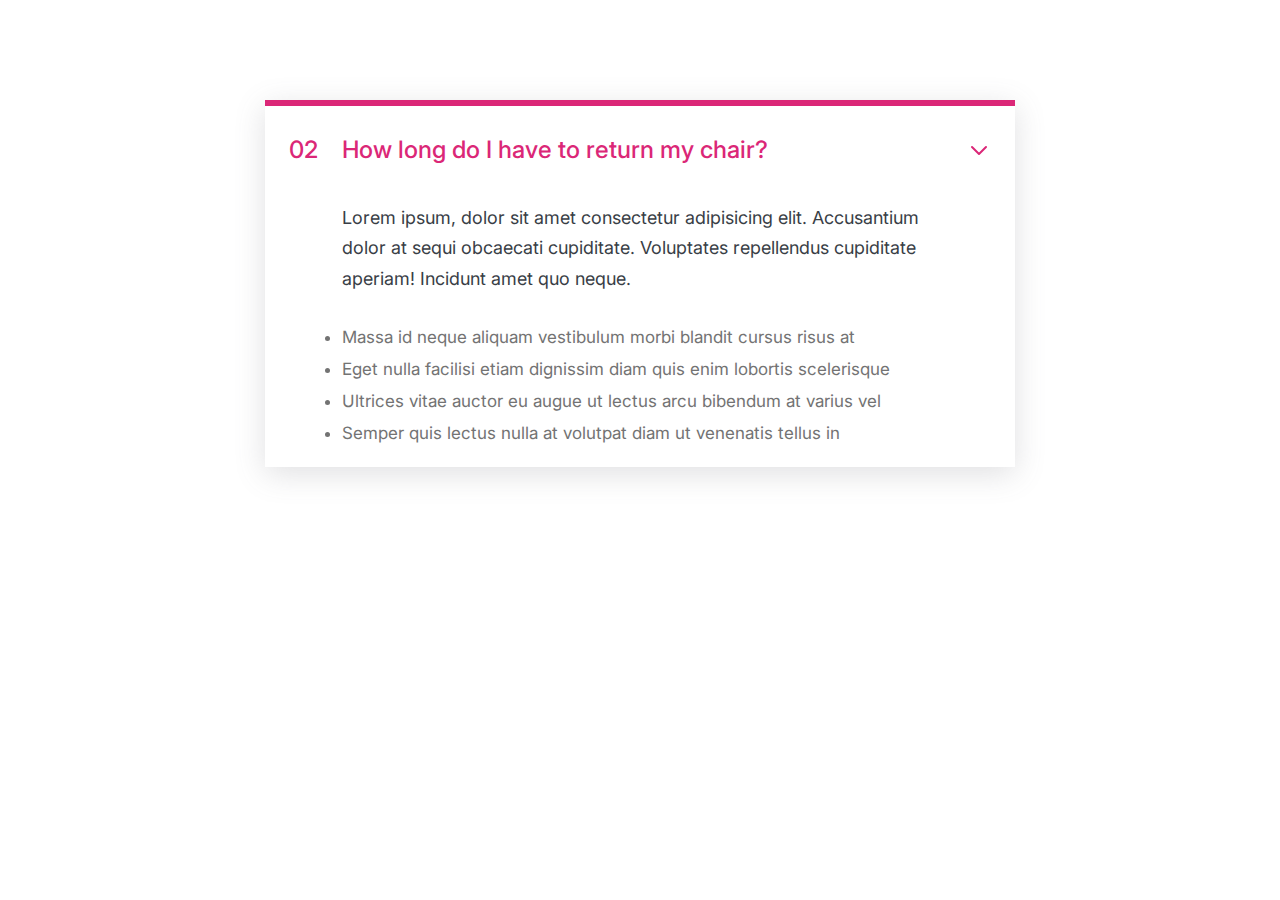
<file: accordion/index.html>
<!DOCTYPE html>
<html lang="en">
	<head>
		<meta charset="UTF-8" />
		<meta http-equiv="X-UA-Compatible" content="IE=edge" />
		<meta name="viewport" content="width=device-width, initial-scale=1.0" />
		<title>Accordion Component</title>
		<link rel="stylesheet" href="style.css" />
		<link rel="preconnect" href="https://fonts.googleapis.com" />
		<link rel="preconnect" href="https://fonts.gstatic.com" crossorigin />
		<link
			href="https://fonts.googleapis.com/css2?family=Inter:wght@400;500;700&display=swap"
			rel="stylesheet"
		/>
	</head>
	<body>
		<div class="accordion">
			<div class="item">
				<p class="number">02</p>
				<p class="query">How long do I have to return my chair?</p>
				<svg
					xmlns="http://www.w3.org/2000/svg"
					class="chevron"
					fill="none"
					viewBox="0 0 24 24"
					stroke="currentColor"
					stroke-width="2"
				>
					<path
						stroke-linecap="round"
						stroke-linejoin="round"
						d="M19 9l-7 7-7-7"
					/>
				</svg>
				<div class="text">
					<p class="description">
						Lorem ipsum, dolor sit amet consectetur adipisicing elit.
						Accusantium dolor at sequi obcaecati cupiditate. Voluptates
						repellendus cupiditate aperiam! Incidunt amet quo neque.
					</p>
					<ul>
						<li>
							Massa id neque aliquam vestibulum morbi blandit cursus risus at
							
						</li>
						<li>
							Eget nulla facilisi etiam dignissim diam quis enim lobortis
							scelerisque 
						</li>
						<li>
							Ultrices vitae auctor eu augue ut lectus arcu bibendum at varius
							vel
						</li>
						<li>
							Semper quis lectus nulla at volutpat diam ut venenatis tellus in

						</li>
					</ul>
				</div>
			</div>
		</div>
	</body>
</html>
</file>
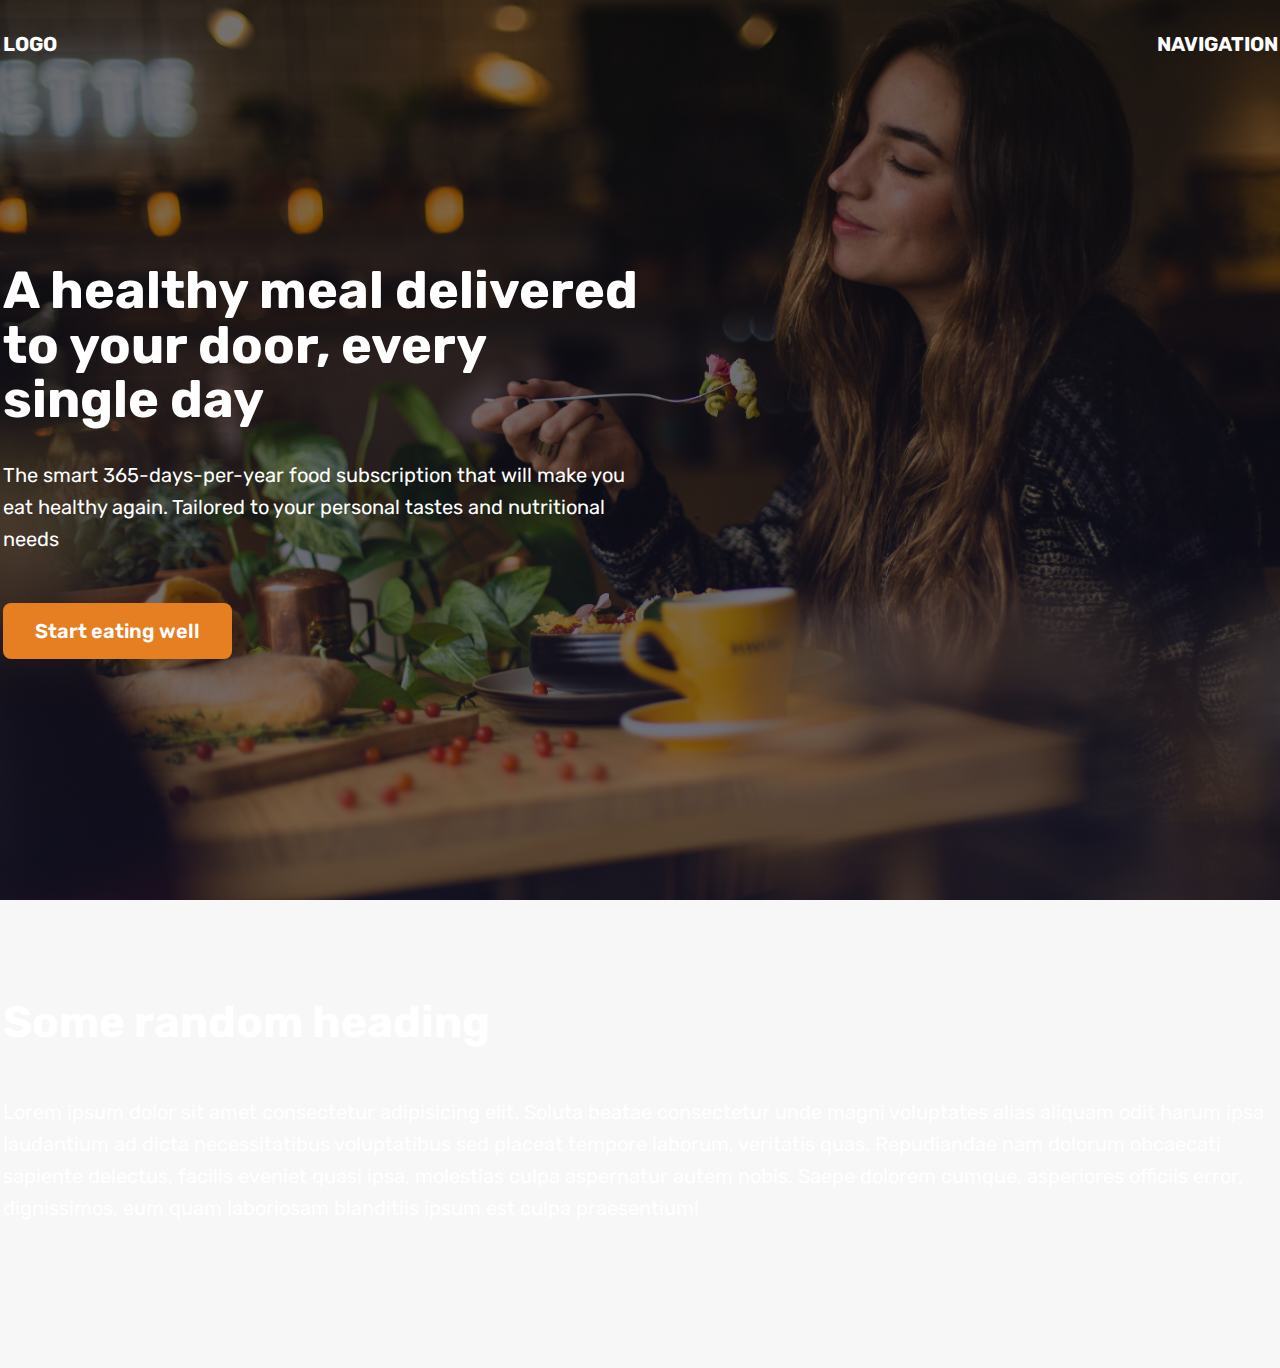
<file: hero/index.html>
<!DOCTYPE html>
<html lang="en">
	<head>
		<meta charset="UTF-8" />
		<meta http-equiv="X-UA-Compatible" content="IE=edge" />
		<meta name="viewport" content="width=device-width, initial-scale=1.0" />
		<title>Omnifood Hero Section</title>
		<link rel="stylesheet" href="style.css" />
		<link rel="preconnect" href="https://fonts.googleapis.com" />
		<link rel="preconnect" href="https://fonts.gstatic.com" crossorigin />
		<link
			href="https://fonts.googleapis.com/css2?family=Rubik:wght@400;600;700&display=swap"
			rel="stylesheet"
		/>
	</head>
	<body>
		<header>
			<nav class="container">
				<div>LOGO</div>
				<div>NAVIGATION</div>
			</nav>
			<div class="flex-wrapper">
				<div class="container">
					<div class="inner">
						<h1>A healthy meal delivered to your door, every single day</h1>
						<p>
							The smart 365-days-per-year food subscription that will make you
							eat healthy again. Tailored to your personal tastes and nutritional
							needs
						</p>
						<a href="#" class="btn">Start eating well</a>
					</div>
				</div>
			</div>
		</header>
		<section>
			<div class="container">
				<h2>Some random heading</h2>
				<p>
					Lorem ipsum dolor sit amet consectetur adipisicing elit. Soluta beatae
					consectetur unde magni voluptates alias aliquam odit harum ipsa
					laudantium ad dicta necessitatibus voluptatibus sed placeat tempore
					laborum, veritatis quas. Repudiandae nam dolorum obcaecati sapiente
					delectus, facilis eveniet quasi ipsa, molestias culpa aspernatur autem
					nobis. Saepe dolorem cumque, asperiores officiis error, dignissimos,
					eum quam laboriosam blanditiis ipsum est culpa praesentium!
				</p>
			</div>
		</section>
	</body>
</html>
</file>
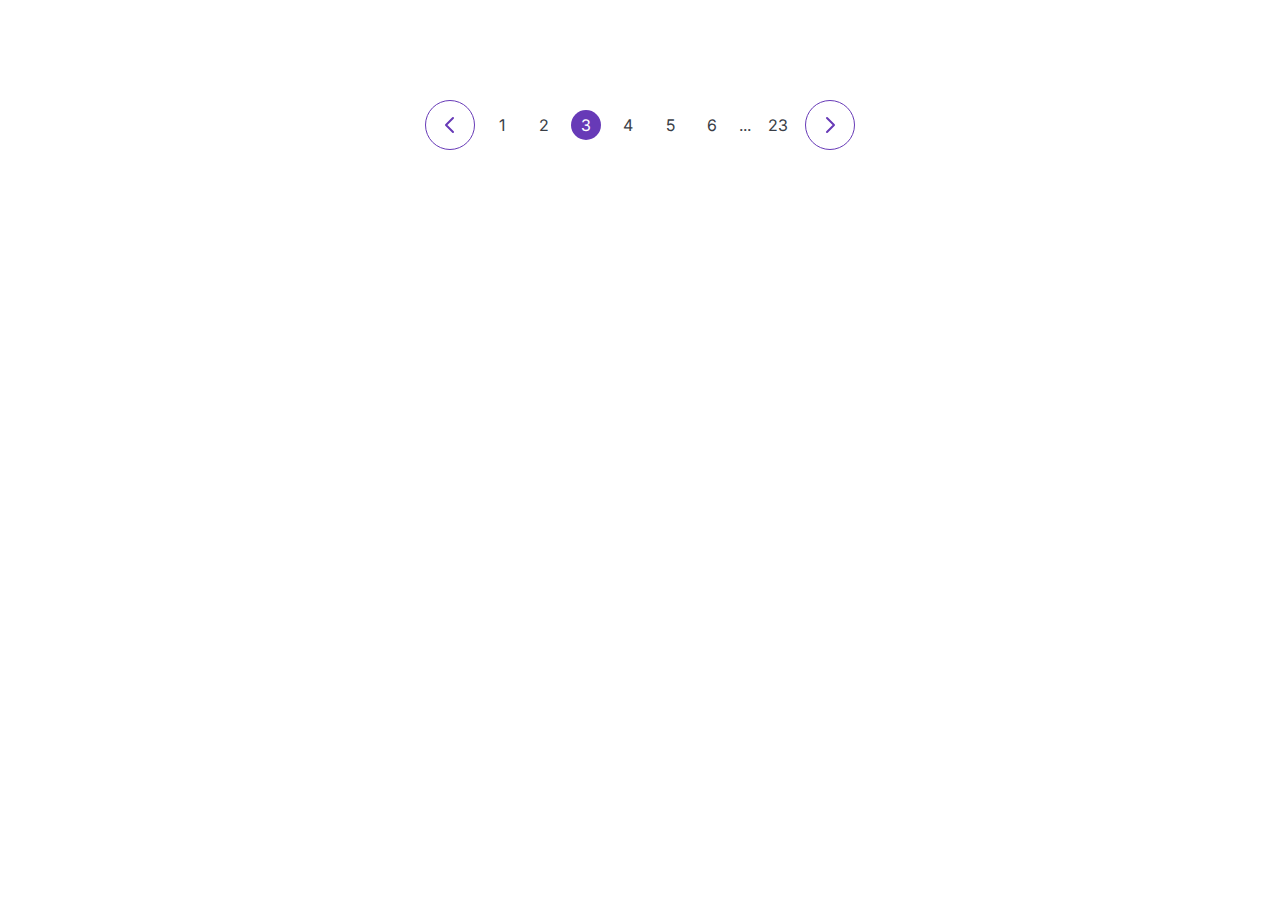
<file: pagination/index.html>
<!DOCTYPE html>
<html lang="en">
	<head>
		<meta charset="UTF-8" />
		<meta http-equiv="X-UA-Compatible" content="IE=edge" />
		<meta name="viewport" content="width=device-width, initial-scale=1.0" />
		<title>Pagination</title>
		<link rel="preconnect" href="https://fonts.googleapis.com" />
		<link rel="preconnect" href="https://fonts.gstatic.com" crossorigin />
		<link
			href="https://fonts.googleapis.com/css2?family=Inter:wght@400;500;700&display=swap"
			rel="stylesheet"
		/>
		<link rel="stylesheet" href="style.css" />
	</head>
	<body>
		<div class="pagination">
			<button class="btn">
				<svg
					xmlns="http://www.w3.org/2000/svg"
					class="chevron"
					fill="none"
					viewBox="0 0 24 24"
					stroke="currentColor"
					stroke-width="2"
				>
					<path
						stroke-linecap="round"
						stroke-linejoin="round"
						d="M15 19l-7-7 7-7"
					/>
				</svg>
			</button>
			<a href="#">1</a>
			<a href="#">2</a>
			<a href="#">3</a>
			<a href="#">4</a>
			<a href="#">5</a>
			<a href="#">6</a>
			<span>...</span>
			<a href="#">23</a>
			<button class="btn">
				<svg
					xmlns="http://www.w3.org/2000/svg"
					class="chevron"
					fill="none"
					viewBox="0 0 24 24"
					stroke="currentColor"
					stroke-width="2"
				>
					<path
						stroke-linecap="round"
						stroke-linejoin="round"
						d="M9 5l7 7-7 7"
					/>
				</svg>
			</button>
		</div>
	</body>
</html>
</file>
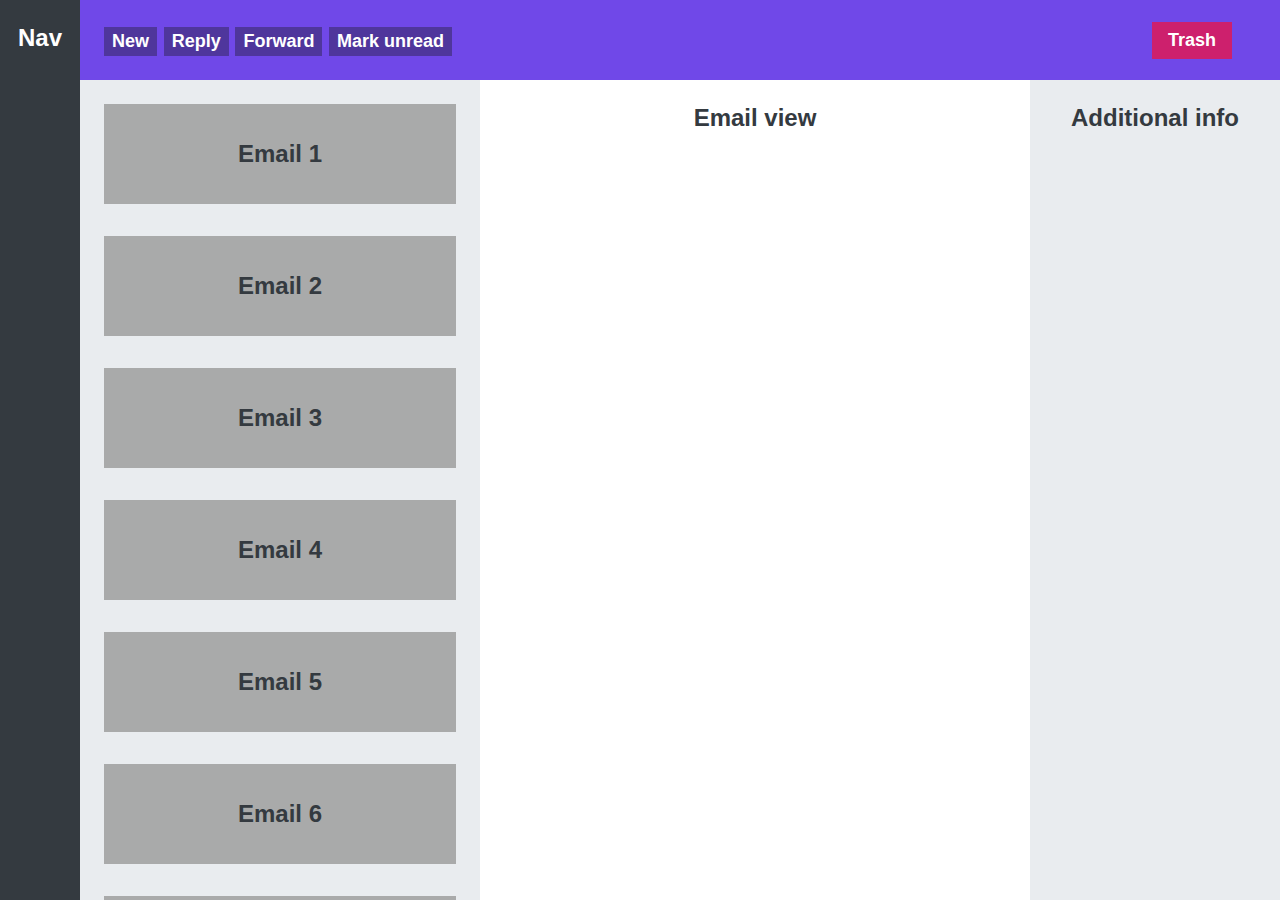
<file: webapp-layout/index.html>
<!DOCTYPE html>
<html lang="en">
	<head>
		<meta charset="UTF-8" />
		<meta http-equiv="X-UA-Compatible" content="IE=edge" />
		<meta name="viewport" content="width=device-width, initial-scale=1.0" />
		<title>App layout</title>
		<link rel="stylesheet" href="style.css" />
	</head>
	<body>
		<nav>Nav</nav>
		<menu>
			<div class="left">
				<button class="actions">New</button>
				<button class="actions">Reply</button>
				<button class="actions">Forward</button>
				<button class="actions">Mark unread</button>
			</div>

			<button class="actions trash">Trash</button>
		</menu>
		<section>
			<div class="items">Email 1</div>
			<div class="items">Email 2</div>
			<div class="items">Email 3</div>
			<div class="items">Email 4</div>
			<div class="items">Email 5</div>
			<div class="items">Email 6</div>
			<div class="items">Email 7</div>
			<div class="items">Email 8</div>
			<div class="items">Email 9</div>
			<div class="items">Email 10</div>
		</section>
		<main>Email view</main>
		<aside>Additional info</aside>
	</body>
</html>
</file>
<file: accordion/style.css>
/*
SPACING SYSTEM (px)
2 / 4 / 8 / 12 / 16 / 24 / 32 / 48 / 64 / 80 / 96 / 128

FONT SIZE SYSTEM (px)
10 / 12 / 14 / 16 / 18 / 20 / 24 / 30 / 36 / 44 / 52 / 62 / 74 / 86 / 98
*/

/* MAIN COLOR: #db2777 
*/

* {
	margin: 0;
	padding: 0;
	box-sizing: border-box;
}

/* ------------------------ */
/* GENERAL STYLES */
/* ------------------------ */
body {
	font-family: "Inter", sans-serif;
	color: #393e46;
}

.accordion {
	width: 750px;
	margin: 100px auto;
}

.item {
	box-shadow: rgba(100, 100, 111, 0.2) 0px 7px 29px 0px;
	border-top: 6px solid #db2777;
	padding: 24px;
	display: grid;
	grid-template-columns: auto 1fr auto;
	column-gap: 24px;
	row-gap: 32px;
	align-items: center;
}

.item p {
	line-height: 1.7;
}

.text {
	grid-column: 2;
	display: flex;
	flex-direction: column;
	gap: 32px;
	font-size: 18px;
}

ul {
	color: #737373;
	font-size: 17px;
	display: flex;
	flex-direction: column;
	gap: 12px;
}

.number,
.query,
.chevron {
	color: #db2777;
	font-size: 24px;
	font-weight: 500;
}

.chevron {
	width: 24px;
}
</file>
<file: hero/style.css>
* {
	margin: 0;
	padding: 0;
	box-sizing: border-box;
}

html {
	font-family: "Rubik", sans-serif;
	color: #444;
}

header {
	height: 100vh;
	background-image: linear-gradient(rgba(0, 0, 0, 0.5), rgba(1, 2, 33, 0.5)),
		url(./hero.jpg);
	background-repeat: no-repeat;
	background-size: cover;
}

.flex-wrapper {
	height: 90%;
	display: flex;
	align-items: center;
	justify-content: center;
}

.inner {
	width: 50%;
}

.container {
	margin: 0 auto;
	width: 1275px;
	color: white;
}

nav {
	font-size: 20px;
	font-weight: 700;
	display: flex;
	justify-content: space-between;
    padding-top: 32px;
}

nav > * {
    cursor: pointer;
}

nav > *:hover {
    color: #bbb;
}

h1 {
	font-size: 52px;
	margin-bottom: 32px;
	line-height: 1.05;
}

p {
	font-size: 20px;
	line-height: 1.6;
	margin-bottom: 48px;
}

.btn:link,
.btn:visited {
	font-size: 20px;
	font-weight: 600;
	text-decoration: none;
	color: white;
	background-color: #e67e22;
	display: inline-block;
	padding: 16px 32px;
	border-radius: 8px;
}

.btn:hover {
    background-color: #c36a1d;
}

h2 {
	font-size: 44px;
	margin-bottom: 48px;
}

section {
	padding: 96px 0;
	background-color: #f7f7f7;
}
</file>
<file: pagination/style.css>
/*
SPACING SYSTEM (px)
2 / 4 / 8 / 12 / 16 / 24 / 32 / 48 / 64 / 80 / 96 / 128

FONT SIZE SYSTEM (px)
10 / 12 / 14 / 16 / 18 / 20 / 24 / 30 / 36 / 44 / 52 / 62 / 74 / 86 / 98
*/

/* MAIN COLOR: #673ab7 
*/

* {
	margin: 0;
	padding: 0;
	box-sizing: border-box;
}

/* ------------------------ */
/* GENERAL STYLES */
/* ------------------------ */
body {
	font-family: "Inter", sans-serif;
	color: #393e46;
	line-height: 1;
    display: flex;
}

.pagination {
    margin: 100px auto;
    display: flex;
    gap: 12px;
    align-items: center;
    
}

a {
    text-decoration: none;
    color: #393e46;
    width: 30px;
    height: 30px;
    text-align: center;
    border-radius: 50%;
    display: flex;
    align-items: center;
    justify-content: center;
}

a:hover{
    background-color: #673ab7;
    color: white;
}


a:nth-of-type(3) {
    background-color: #673ab7;
    color: white;
}

a:nth-of-type(3):hover {
    background: none;
    color: #393e46;
    border: 1px solid #673ab7;
}


button {
    border-radius: 50%;
    display: flex;
    justify-content: center;
    align-items: center;
    padding: 12px;
    border: 1px solid #673ab7;
    background: none;
}

.chevron {
    width: 24px;
    stroke: #673ab7;
}

button:hover, button:hover > .chevron {
    background-color: #673ab7;
    stroke: white;
}
</file>
<file: webapp-layout/style.css>
* {
	margin: 0;
	padding: 0;
	box-sizing: border-box;
}

body {
	font-family: sans-serif;
	color: #343a40;
	font-weight: 700;
	font-size: 24px;
	height: 100vh;

	display: grid;
	grid-template-columns: 80px 400px 1fr 250px;
	grid-template-rows: 80px 1fr;
}

body > * {
	padding: 24px;
	text-align: center;
}

nav {
	grid-row: 1 / 3;
	background-color: #343a40;
	color: white;
	padding: 0;
	padding-top: 24px;
}

menu {
	grid-column: 2 / 5;
	background-color: #7048e8;
	color: white;
	display: flex;
	align-items: center;
	gap: 8px;
	justify-content: space-between;
	padding-left: 24px;
	padding-right: 48px;
}

.actions {
	font-size: 18px;
	background-color: #4f369c;
	color: inherit;
	border: none;
	padding: 4px 8px;
	font-weight: 600;
}

.trash {
	background-color: #cd206d;
	padding: 8px 16px;
}

section {
	grid-column: 2;
	background-color: #e9ecef;
	display: flex;
	flex-direction: column;
	gap: 32px;

    overflow: scroll;
}

.items {
	background-color: #a9aaaa;
	height: 100px;
	display: flex;
    flex-shrink: 0;
	align-items: center;
	justify-content: center;
}

aside {
	background-color: #e9ecef;
}
</file>
